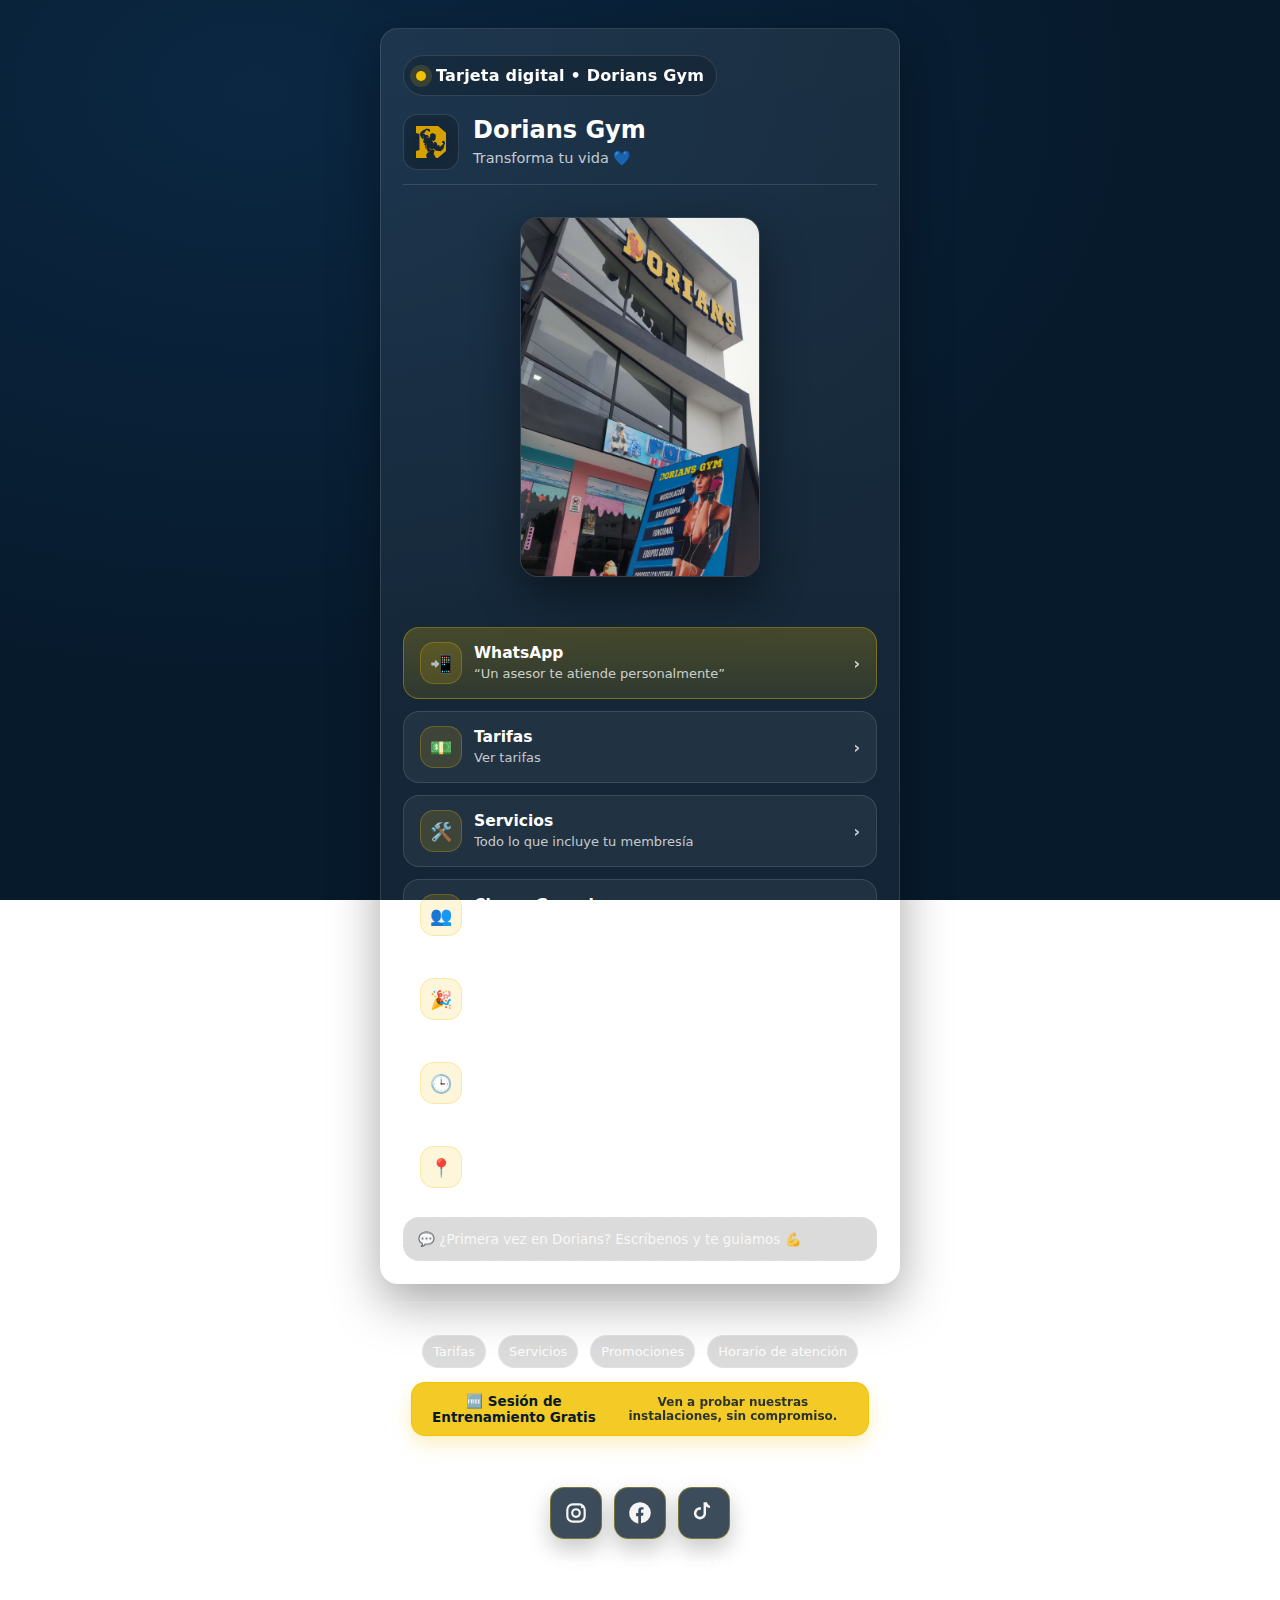
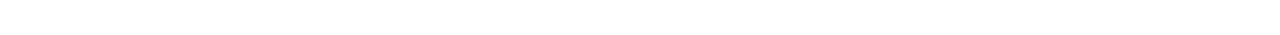
<file: index.html>
<!doctype html>
<html lang="es">
<head>
  <meta charset="utf-8" />
  <meta name="viewport" content="width=device-width,initial-scale=1" />
  <title>Dorians Gym | Contacto</title>
  <meta name="description" content="Dorians Gym - Tarjeta digital: contacto, ubicación, horarios y redes." />
  <link rel="stylesheet" href="./styles.css" />
</head>




<body>
  <main class="wrap">
    <section class="card" aria-label="Tarjeta digital Dorians Gym">
      <header class="top">
        <div class="badge"><span class="dot"></span> Tarjeta digital • Dorians Gym</div>

        <div class="brand">
        <div class="logoBox">
            <img class="logoImg" src="./logo-dorians.svg" alt="Dorians Gym" />
        </div>

          <div>
            <h1>Dorians Gym</h1>
            <p class="tagline">Transforma tu vida 💙</p>
          </div>
        </div>

        <div class="divider"></div>
      </header>

      <!-- Foto del gimnasio -->
      <div class="gymPhotoWrap">
        <img 
          src="./foto-gym-frente.jpg" 
          alt="Fachada Dorians Gym"
          class="gymPhoto"
          loading="lazy"
        />
      </div>



      <div class="content">
        <div class="grid">

          <a class="btn primary" id="btn-whatsapp" href="#" target="_blank" rel="noopener">
            <div class="left">
              <div class="icon">📲</div>
              <div class="txt">
                <div class="title">WhatsApp</div>
                <div class="sub">“Un asesor te atiende personalmente”</div>
              </div>
            </div>
            <div class="arrow">›</div>
          </a>

          
          <!--
          <a class="btn" id="btn-sesion-gratis" href="./sesion-gratis.html">
            <div class="left">
              <div class="icon">🆓</div>
              <div class="txt">
                <div class="title">Sesión de Entrenamiento Gratis</div>
                <div class="sub">Prueba el gym sin compromiso</div>
              </div>
            </div>
            <div class="arrow">›</div>
          </a>
          -->

          <a class="btn" id="btn-tarifas" href="./tarifas.html"  rel="noopener">
            <div class="left">
              <div class="icon">💵</div>
              <div class="txt">
                <div class="title">Tarifas</div>
                <div class="sub">Ver tarifas</div>
              </div>
            </div>
            <div class="arrow">›</div>
          </a>


          <a class="btn" id="btn-servicios" href="./servicios.html"  rel="noopener">
            <div class="left">
              <div class="icon">🛠️</div>
              <div class="txt">
                <div class="title">Servicios</div>
                <div class="sub">Todo lo que incluye tu membresía</div>
              </div>
            </div>
            <div class="arrow">›</div>
          </a>





          <a class="btn" id="btn-clases-grupales" href="./horarios-clases-grupales.html"  rel="noopener">
            <div class="left">
              <div class="icon">👥</div>
              <div class="txt">
                <div class="title">Clases Grupales</div>
                <div class="sub">Ver horarios de las clases grupales</div>
              </div>
            </div>
            <div class="arrow">›</div>
          </a>

          <a class="btn" id="btn-promos" href="./promos.html"  rel="noopener">
            <div class="left">
              <div class="icon">🎉</div>
              <div class="txt">
                <div class="title">Promociones</div>
                <div class="sub">Conoce nuestras promociones</div>
              </div>
            </div>
            <div class="arrow">›</div>
          </a>

          <a class="btn" id="btn-horarios" href="./horario-de-atencion.html"  rel="noopener">
            <div class="left">
              <div class="icon">🕒</div>
              <div class="txt">
                <div class="title">Horario de atención</div>
                <div class="sub">Ver horarios y novedades</div>
              </div>
            </div>
            <div class="arrow">›</div>
          </a>

          <a class="btn" id="btn-maps" href="https://maps.app.goo.gl/na1HuEtreWfcq7Eh8" target="_blank" rel="noopener">
            <div class="left">
              <div class="icon">📍</div>
              <div class="txt">
                <div class="title">Ubicación</div>
                <div class="sub">Cómo llegar a Dorians Gym</div>
              </div>
            </div>
            <div class="arrow">›</div>
          </a>

          <!-- 
          <a class="btn" id="btn-pase" href="#" target="_blank" rel="noopener">
            <div class="left">
              <div class="icon">🎟️</div>
              <div class="txt">
                <div class="title">2 Pases de Cortesía</div>
                <div class="sub">Válido para socios activos</div>
              </div>
            </div>
            <div class="arrow">›</div>
          </a>
          -->

         

          

        </div>

    

        <div class="note" id="note">
          <span id="noteText">Cargando...</span>
          
        </div>

        
      </div>
    </section>

    <div id="footerMount"></div>
    <script src="./shared.js"></script>

  </main>

  <script src="./app.js"></script>

  



</body>
</html>
</file>
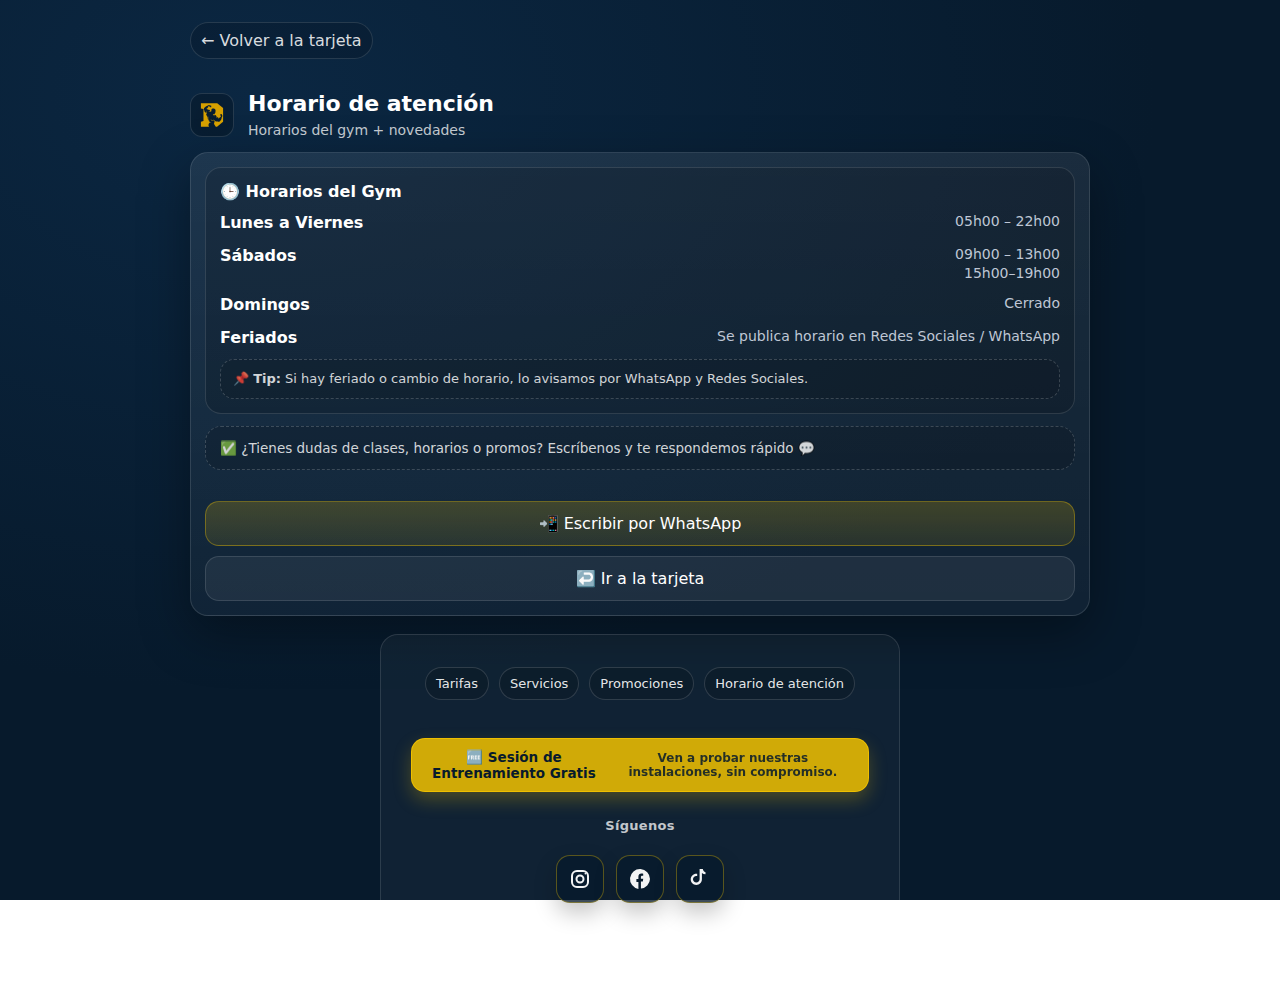
<file: horario-de-atencion.html>
<!doctype html>
<html lang="es">
<head>
  <meta charset="utf-8" />
  <meta name="viewport" content="width=device-width,initial-scale=1" />
  <title>Dorians Gym | Horario de atención</title>
  <meta name="description" content="Horario de atención Dorians Gym." />

  <link rel="stylesheet" href="./styles.css" />
  <link rel="stylesheet" href="./page.css" />
</head>

<body>
  <main class="wrap">
    <header class="header">
      <a class="back" href="./">← Volver a la tarjeta</a>

      <div class="brand">
        <div class="logoBox">
          <img class="logoImg" src="./logo-dorians.svg" alt="Dorians Gym" />
        </div>
        <div>
          <h1>Horario de atención</h1>
          <p class="subtitle">Horarios del gym + novedades</p>
        </div>
      </div>
    </header>

    <section class="card">
      <div class="infoBox" role="region" aria-label="Horarios de atención Dorians Gym">
        <h2 class="infoTitle">🕒 Horarios del Gym</h2>

        <div class="infoGrid">
          <div class="infoItem">
            <div class="infoLabel">Lunes a Viernes</div>
            <div class="infoValue">05h00 – 22h00</div>
          </div>

          <div class="infoItem">
            <div class="infoLabel">Sábados</div>
            <div class="infoValue">09h00 – 13h00</div>
            <div class="infoValue">15h00–19h00</div>
            
          </div>

          <div class="infoItem">
            <div class="infoLabel">Domingos</div>
            <div class="infoValue">Cerrado</div>
          </div>

          <div class="infoItem">
            <div class="infoLabel">Feriados</div>
            <div class="infoValue">Se publica horario en Redes Sociales / WhatsApp</div>
          </div>
        </div>

        <div class="infoNote">
          📌 <strong>Tip:</strong> Si hay feriado o cambio de horario, lo avisamos por WhatsApp y Redes Sociales.
        </div>
      </div>

      
      <div class="note">
        ✅ ¿Tienes dudas de clases, horarios o promos? Escríbenos y te respondemos rápido 💬
      </div>
      
      <br>
      <div class="actions">
        <a class="btn primary"
           href="https://wa.me/593985056250?text=Hola%20Dorians%20Gym%2C%20quiero%20confirmar%20el%20horario%20de%20atenci%C3%B3n."
           target="_blank"
           rel="noopener noreferrer">
          📲 Escribir por WhatsApp
        </a>

        <a class="btn" href="./">↩️ Ir a la tarjeta</a>
      </div>

      
    </section>

    <div id="footerMount"></div>
    <script src="./shared.js"></script>
  </main>
</body>
</html>
</file>
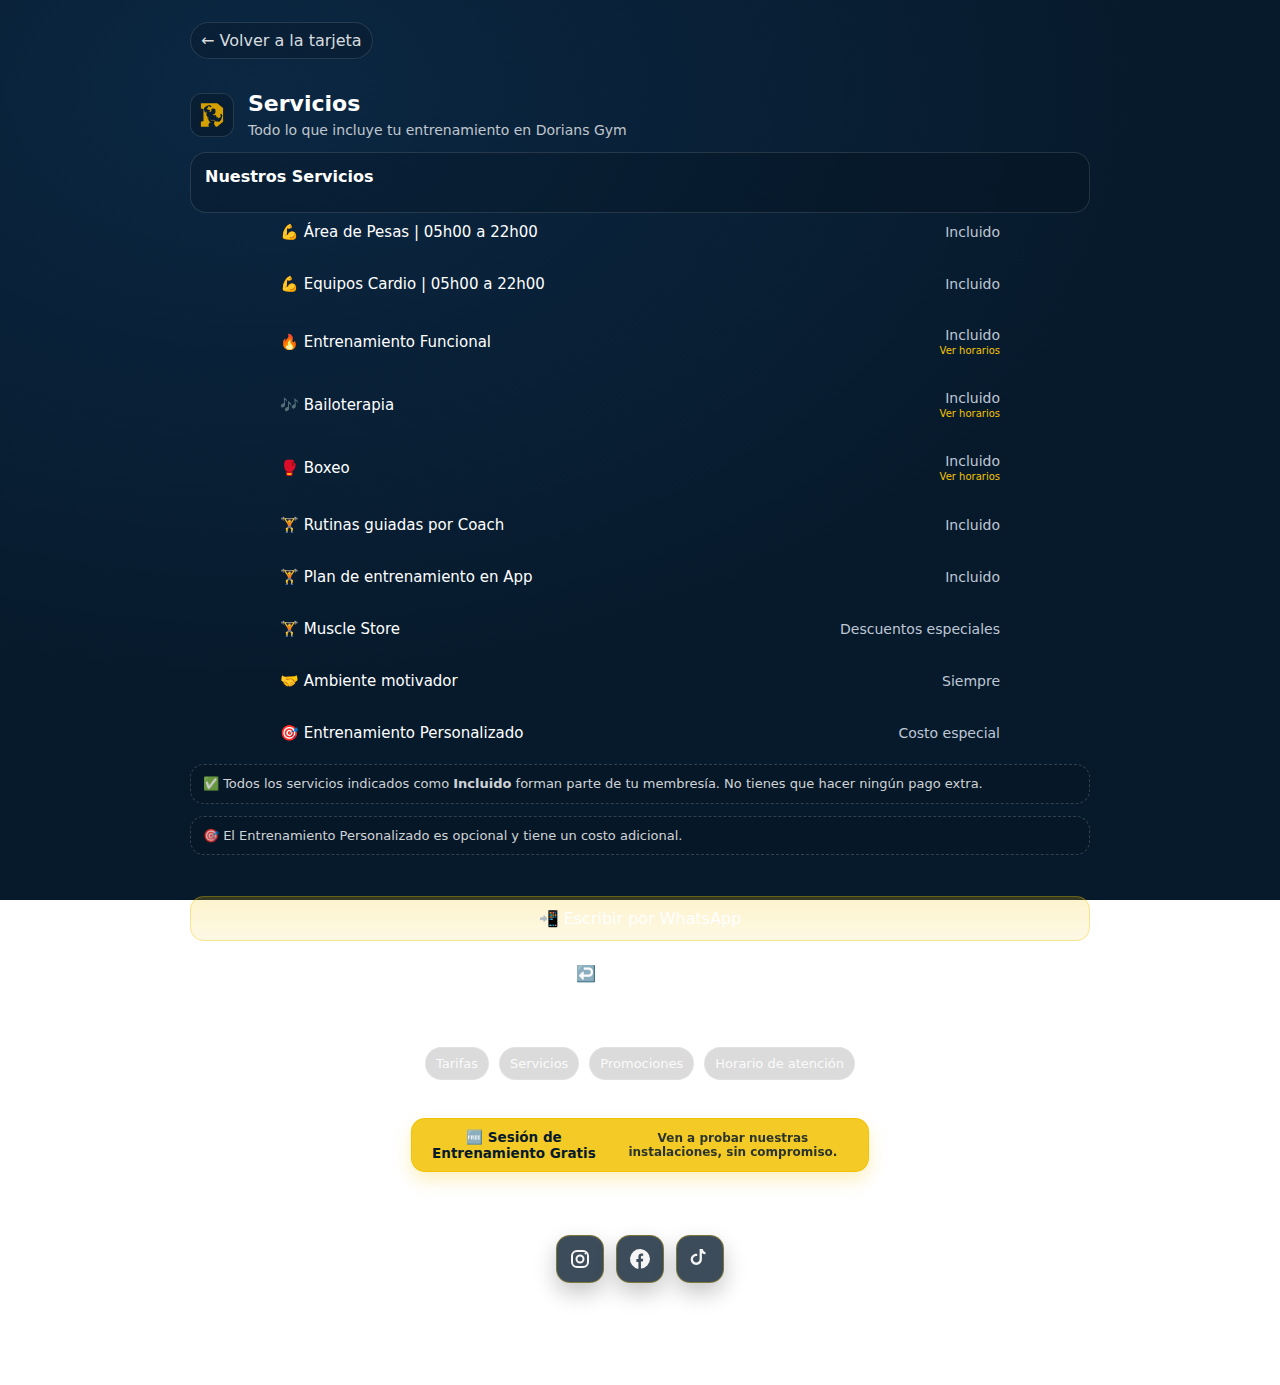
<file: servicios.html>
<!doctype html>
<html lang="es">
<head>
  <meta charset="utf-8" />
  <meta name="viewport" content="width=device-width,initial-scale=1" />
  <title>Dorians Gym | Servicios</title>
  <meta name="description" content="Tarifas Dorians Gym." />
  <link rel="stylesheet" href="./styles.css" />

  <link rel="stylesheet" href="./page.css" />
</head>





<body>
  <main class="wrap">
    <header class="header">
      <a class="back" href="./">← Volver a la tarjeta</a>

      <div class="brand">
        <div class="logoBox">
          <img class="logoImg" src="./logo-dorians.svg" alt="Dorians Gym" />
        </div>
        <div>
          <h1>Servicios</h1>
          <p class="subtitle">Todo lo que incluye tu entrenamiento en Dorians Gym</p>
        </div>
      </div>
    </header>

   

<div class="infoBox">
  <h2 class="infoTitle">Nuestros Servicios</h2>
 </div>

    <div class="services-container">

  <div class="service-item">
    <span class="service-name">💪 Área de Pesas | 05h00 a 22h00</span>
    <span class="service-status">Incluido</span>
  </div>

  <div class="service-item">
    <span class="service-name">💪 Equipos Cardio | 05h00 a 22h00</span>
    <span class="service-status">Incluido</span>
  </div>

  <div class="service-item">
    <span class="service-name">🔥 Entrenamiento Funcional</span>
    <div class="service-meta">
      <span class="service-status">Incluido</span>
      <a href="./horarios-clases-grupales.html" class="miniLink">Ver horarios</a>
    </div>
  </div>

  <div class="service-item">
    <span class="service-name">🎶 Bailoterapia</span>
    <div class="service-meta">
      <span class="service-status">Incluido</span>
      <a href="./horarios-clases-grupales.html" class="miniLink">Ver horarios</a>
    </div>
  </div>

  <div class="service-item">
    <span class="service-name">🥊 Boxeo</span>
    <div class="service-meta">
      <span class="service-status">Incluido</span>
      <a href="./horarios-clases-grupales.html" class="miniLink">Ver horarios</a>
    </div>
  </div>

  <div class="service-item">
    <span class="service-name">🏋️ Rutinas guiadas por Coach</span>
    <span class="service-status">Incluido</span>
  </div>

  <div class="service-item">
    <span class="service-name">🏋️ Plan de entrenamiento en App</span>
    <span class="service-status">Incluido</span>
  </div>

  <div class="service-item">
    <span class="service-name">🏋️ Muscle Store</span>
    <span class="service-status">Descuentos especiales</span>
  </div>

  <div class="service-item">
    <span class="service-name">🤝 Ambiente motivador</span>
    <span class="service-status">Siempre</span>
  </div>

  <div class="service-item">
    <span class="service-name">🎯 Entrenamiento Personalizado</span>
    <span class="service-status">Costo especial</span>
  </div>

</div>

<div class="infoNote">
  ✅ Todos los servicios indicados como <strong>Incluido</strong> forman parte de tu membresía.  
  No tienes que hacer ningún pago extra.
</div>


<div class="infoNote">
  🎯 El Entrenamiento Personalizado es opcional y tiene un costo adicional.
</div>


  



      <div class="actions">
        <!-- CTA WhatsApp (principal) -->
        <br>
        <a class="btn primary" href="https://wa.me/593985056250?text=Hola%20Dorians%20Gym%2C%20quiero%20informaci%C3%B3n%20sobre%20sus%20planes%2C%20horarios%20y%20promociones.%20Gracias
" target="_blank" rel="noopener noreferrer">
          📲 Escribir por WhatsApp
        </a>

        <!-- Secundarios -->
        <a class="btn" href="./" >↩️ Ir a la tarjeta</a>
        
      </div>





    <div id="footerMount"></div>
    <script src="./shared.js"></script>
  </main>





</body>
</html>
</file>
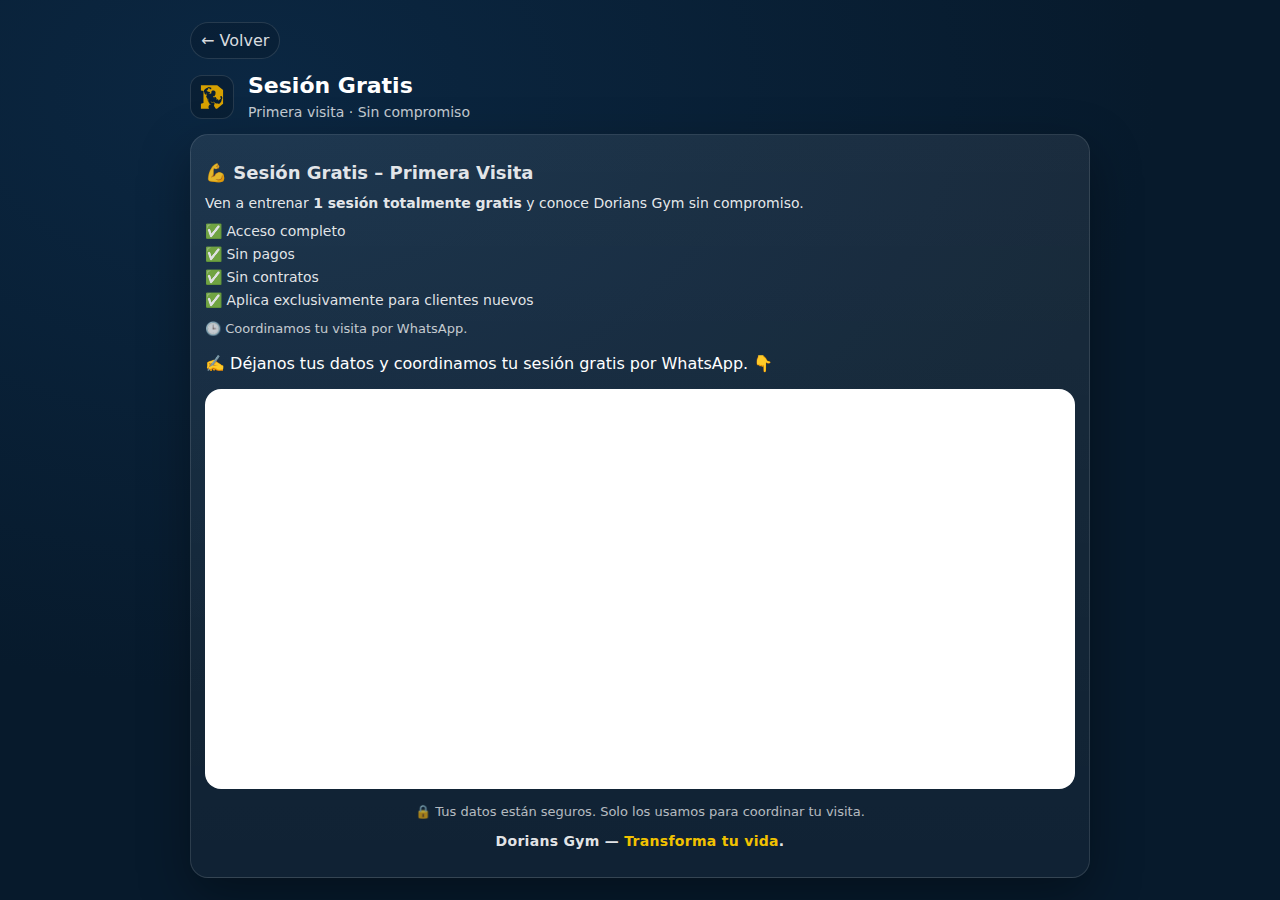
<file: sesion-gratis.html>
<!doctype html>
<html lang="es">
<head>
  <meta charset="utf-8" />
  <meta name="viewport" content="width=device-width,initial-scale=1" />
  <title>Sesión Gratis | Dorians Gym</title>
  <meta name="description" content="Sesión gratis en Dorians Gym. Primera visita sin compromiso." />
  <link rel="stylesheet" href="./page.css" />
</head>

<body>
  <main class="wrap">

    <header class="header">
      <a href="./index.html" class="back">← Volver</a>

      <div class="brand">
        <div class="logoBox">
          <img src="./logo-dorians.svg" class="logoImg" alt="Dorians Gym">
        </div>
        <div>
          <h1>Sesión Gratis</h1>
          <p class="subtitle">Primera visita · Sin compromiso</p>
        </div>
      </div>
    </header>

    <section class="card">

      <div class="trust">
  <h2>💪 Sesión Gratis – Primera Visita</h2>

  <p>
    Ven a entrenar <strong>1 sesión totalmente gratis</strong> y conoce
    Dorians Gym sin compromiso.
  </p>

  <ul class="benefits">
    <li>✅ Acceso completo</li>
    <li>✅ Sin pagos</li>
    <li>✅ Sin contratos</li>
    <li>✅ Aplica exclusivamente para clientes nuevos</li>
  </ul>

  <p class="smallNote">
    🕒 Coordinamos tu visita por WhatsApp.
  </p>
</div>


      <!-- FORMULARIO -->
      <div class="formWrap">
        <p class="formHint">
            ✍️ Déjanos tus datos y coordinamos tu sesión gratis por WhatsApp. 👇
        </p>

        <iframe
            src="https://doriansgym.com/formulario-sesion-gratis/"
            title="Formulario Sesión Gratis"
            loading="lazy"
            style="width:100%; height:400px; border:0; border-radius:16px; overflow:hidden;"
        ></iframe>
        <p class="formAfter">
  🔒 Tus datos están seguros. Solo los usamos para coordinar tu visita.
</p>

<p class="brandSignature">
  Dorians Gym — <strong>Transforma tu vida</strong>.
</p>


    </div>


    </section>

    

  </main>
</body>
</html>
</file>
<file: styles.css>
:root{
  --navy:#071a2c;
  --navy2:#0b2742;
  --yellow:#f2c200;
  --white:#ffffff;
  --muted:rgba(255,255,255,.75);
  --card:rgba(255,255,255,.06);
  --stroke:rgba(255,255,255,.12);
  --shadow: 0 18px 50px rgba(0,0,0,.35);
  --radius:18px;
}

*{box-sizing:border-box}
body{
  margin:0;
  font-family: system-ui, -apple-system, Segoe UI, Roboto, Arial, sans-serif;
  background: radial-gradient(900px 600px at 20% 10%, var(--navy2), var(--navy)) fixed;
  color:var(--white);
  min-height:100svh;
  display:flex;
  align-items:center;
  justify-content:center;
  padding:28px 16px;
}

.wrap{ width:min(520px, 100%); }

.card{
  background: linear-gradient(180deg, rgba(255,255,255,.08), rgba(255,255,255,.04));
  border:1px solid var(--stroke);
  border-radius: var(--radius);
  box-shadow: var(--shadow);
  overflow:hidden;
}

.top{ padding:26px 22px 18px; }

.badge{
  display:inline-flex;
  align-items:center;
  gap:10px;
  padding:10px 12px;
  border:1px solid var(--stroke);
  border-radius:999px;
  background:rgba(0,0,0,.18);
  backdrop-filter: blur(6px);
  font-weight:600;
  letter-spacing:.2px;
}

.dot{
  width:10px;height:10px;border-radius:50%;
  background:var(--yellow);
  box-shadow:0 0 0 6px rgba(242,194,0,.15);
}

.brand{ margin-top:18px; display:flex; align-items:center; gap:14px; }

.brand{ margin-top:18px; display:flex; align-items:center; gap:14px; }

/* LOGO */
.logoBox{
  width:56px;
  height:56px;
  border-radius:14px;
  border:1px solid rgba(255,255,255,.12);
  background: rgba(0,0,0,.18);
  display:flex;
  align-items:center;
  justify-content:center;
  overflow:hidden;
  flex: 0 0 56px;
}

.logoImg{
  width:46px;
  height:46px;
  display:block;
  object-fit:contain;
  filter: drop-shadow(0 6px 14px rgba(0,0,0,.35));
}



h1{ margin:0; font-size:24px; line-height:1.15; }

.tagline{ margin:6px 0 0; color:var(--muted); font-size:14.5px; }

.divider{ height:1px; background:var(--stroke); margin:14px 0 0; }

.content{ padding:18px 22px 22px; }

.grid{ display:grid; gap:12px; margin-top:14px; }

.btn{
  display:flex;
  align-items:center;
  justify-content:space-between;
  gap:14px;
  width:100%;
  padding:14px 16px;
  border-radius:16px;
  border:1px solid var(--stroke);
  background: var(--card);
  color:var(--white);
  text-decoration:none;
  transition: transform .08s ease, background .15s ease, border-color .15s ease;
}

.btn:hover{ transform: translateY(-1px); background: rgba(255,255,255,.09); border-color: rgba(242,194,0,.45); }
.btn:active{ transform: translateY(0px); }

.left{ display:flex; align-items:center; gap:12px; min-width:0; }

.icon{
  width:42px;height:42px;
  border-radius:14px;
  display:grid;
  place-items:center;
  background: rgba(242,194,0,.14);
  border:1px solid rgba(242,194,0,.25);
  flex:0 0 auto;
  font-size:18px;
}

.txt{ display:flex; flex-direction:column; min-width:0; }
.title{ font-weight:800; font-size:15.5px; line-height:1.1; }
.sub{
  margin-top:3px;
  font-size:13px;
  color:var(--muted);
  white-space:nowrap;
  overflow:hidden;
  text-overflow:ellipsis;
}

.arrow{ opacity:.9; font-weight:900; color:rgba(255,255,255,.85); flex:0 0 auto; }

.note{
  margin-top:14px;
  padding:12px 14px;
  border-radius:16px;
  border:1px dashed rgba(255,255,255,.18);
  color:rgba(255,255,255,.82);
  background: rgba(0,0,0,.14);
  font-size:13.5px;
  line-height:1.35;
}

.foot{ margin-top:14px; text-align:center; color:rgba(255,255,255,.6); font-size:12.5px; }

.primary{
  background: linear-gradient(180deg, rgba(242,194,0,.22), rgba(242,194,0,.12));
  border-color: rgba(242,194,0,.35);
}
.primary:hover{
  border-color: rgba(242,194,0,.65);
  background: linear-gradient(180deg, rgba(242,194,0,.28), rgba(242,194,0,.14));
}


.socials{
  margin-top: 14px;
  padding: 14px 14px 16px;
  border-radius: 18px;
  border: 1px solid var(--stroke);
  background: rgba(255,255,255,.04);
}

.socials-title{
  margin: 0 0 12px;
  text-align: center;
  font-weight: 800;
  font-size: 14.5px;
  color: rgba(255,255,255,.9);
}

.socials-list{
  display: flex;
  justify-content: center;
  align-items: center;
  gap: 14px;
  margin-top: 12px;
}

.social-link{
  width: 54px;
  height: 54px;
  border-radius: 14px;
  display: flex;
  align-items: center;
  justify-content: center;
  background: rgba(242,194,0,.12);
  border: 1px solid rgba(242,194,0,.35);
  transition: transform .15s ease, background .2s ease, box-shadow .2s ease;
}

.social-link img{
  width: 26px;
  height: 26px;
  display: block;
}

.social-link svg{
  width: 24px;
  height: 24px;
  display: block;
}

.social-link svg *{
  fill: currentColor;
}

.social-link:hover{
  transform: translateY(-1px);
  border-color: rgba(242,194,0,.65);
  background: rgba(242,194,0,.20);
}

.social-link:active{
  transform: translateY(0px);
}

.social-link.facebook img{
  width: 26px;
  height: 26px;
}

.social-link.tiktok img{
  width: 27px;
  height: 27px;
}

.social-link:hover{
  transform: translateY(-2px);
  background: rgba(242,194,0,.22);
  box-shadow: 0 8px 20px rgba(242,194,0,.25);
}


/* =========================
   FOOTER COMPARTIDO
   ========================= */
.siteFooter{
  margin-top: 16px;
  padding: 14px;
  border-radius: 18px;
  border: 1px solid var(--stroke);
  background: rgba(255,255,255,.04);
}

.footerInner{
  padding:18px 16px 20px;
  text-align:center;
}


.footerBrand{
  display: flex;
  align-items: center;
  gap: 12px;
}

.footerLogo{
  width: 42px;
  height: 42px;
}

.footerTitle{
  font-weight: 900;
  font-size: 14.5px;
}

.footerSub{
  margin-top: 2px;
  color: var(--muted);
  font-size: 13px;
}

.footerLinks{
  display:flex;
  justify-content:center;
  align-items:center;
  gap:12px;
  margin-bottom:12px;
}


.footerLink{
  padding: 8px 10px;
  border-radius: 999px;
  border: 1px solid rgba(255,255,255,.14);
  background: rgba(0,0,0,.14);
  color: rgba(255,255,255,.9);
  text-decoration: none;
  font-size: 13px;
}

.footerLink:hover{
  border-color: rgba(242,194,0,.45);
}

.footerSocials{
  display:flex;
  gap:12px;
  justify-content:center;
  align-items:center;
  margin-top:12px;
}

.footerCopy {
  margin-top: 18px; /* separa el texto de los íconos */
  font-size: 13px;
  opacity: 0.8;
}


/* Reutiliza tus botones sociales */
.footerSocials .social-link{
  width:52px;
  height:52px;
  border-radius:16px;
  display:grid;
  place-items:center;
  background: rgba(242,194,0,.14);
  border:1px solid rgba(242,194,0,.25);
  transition: transform .08s ease, background .15s ease, border-color .15s ease;
}

.footerSocials .social-link img{
  width:28px;
  height:28px;
  display:block;
}

.footerSocials .social-link:hover{
  transform: translateY(-1px);
  background: rgba(242,194,0,.18);
  border-color: rgba(242,194,0,.45);
}

/* ===============================
   FOOTER – Redes sociales grandes
   =============================== */

.siteFooter .social-link {
  width: 52px;
  height: 52px;
  border-radius: 14px;
}

.siteFooter .social-link img {
  width: 26px;
  height: 26px;
}

/* --- Footer inyectado: siempre centrado --- */
#footerMount{
  width: min(520px, 100%);
  margin: 18px auto 0;
}



/* --- Footer: bloque redes sociales --- */
.footerSocialBlock{
  display:flex;
  flex-direction:column;
  align-items:center;
  gap:10px;
  margin-top:14px;
}

.footerSocialTitle{
  font-size:13px;
  font-weight:600;
  letter-spacing:.3px;
  color:rgba(255,255,255,.75);
}

/* Ya los tenías, pero aquí quedan perfectos */
.footerSocials{
  display:flex;
  gap:12px;
  justify-content:center;
  align-items:center;
}


/* =========================
   FOTO GYM (INDEX)
   ========================= */

.gymPhotoWrap{
  display: flex;
  justify-content: center;
  margin: 14px 0 18px;
}

.gymPhoto{
  width: 100%;
  max-width: 240px;      /* controla el tamaño */
  aspect-ratio: 2 / 3;  /* vertical */
  object-fit: cover;

  border-radius: 18px;  /* estilo tarjeta */
  border: 1px solid rgba(255,255,255,.14);

  background: rgba(0,0,0,.2);
  box-shadow: 0 18px 45px rgba(0,0,0,.45);

  transition: transform .25s ease, box-shadow .25s ease;
}

/* Pequeño efecto premium */
.gymPhoto:hover{
  transform: translateY(-2px);
  box-shadow: 0 22px 55px rgba(0,0,0,.55);
}


.note{
  transition: opacity .25s ease, transform .25s ease;
}

.note.fade-out{
  opacity: .2;
  transform: translateY(2px);
}

.note.fade-in{
  opacity: 1;
  transform: translateY(0);
}

/* =========================
   FOOTER – CTA Sesión Gratis (fino)
   ========================= */

.footerCtaBlock{
  margin-top: 14px;
  display: flex;
  justify-content: center;
}

.footerCtaBtn{
  display: inline-flex;
  align-items: center;
  gap: 10px;

  padding: 10px 14px;
  border-radius: 14px;

  text-decoration: none;
  color: #071a2c;
  font-weight: 800;
  font-size: 13.5px;

  background: rgba(242,194,0,.85);
  border: 1px solid rgba(242,194,0,.9);

  box-shadow: 0 8px 18px rgba(242,194,0,.25);
  transition: transform .12s ease, box-shadow .12s ease, background .12s ease;
}

.footerCtaBtn span{
  font-size: 12px;
  font-weight: 600;
  opacity: .85;
}

.footerCtaBtn:hover{
  transform: translateY(-1px);
  background: rgba(242,194,0,.95);
  box-shadow: 0 10px 22px rgba(242,194,0,.35);
}

.footerCtaBtn:active{
  transform: translateY(0);
}



/* ===== FIX: íconos redes del FOOTER más visibles (sin tocar lo demás) ===== */

/* Botón social del footer: más oscuro + borde amarillo */
.footerSocials .social-link{
  background: rgba(7,26,44,.78) !important;         /* navy */
  border-color: rgba(242,194,0,.35) !important;
  box-shadow: 0 10px 22px rgba(0,0,0,.22);
  color: rgba(255,255,255,.95) !important;          /* para SVG inline */
}

/* Si son <img> (svg/png) los volvemos claros */
.footerSocials .social-link img{
  filter: brightness(0) invert(1) !important;       /* blanco */
  opacity: .95;
}

/* Si son SVG inline, forzamos a usar currentColor */
.footerSocials .social-link svg,
.footerSocials .social-link svg *{
  fill: currentColor !important;
}

/* Hover pro */
.footerSocials .social-link:hover{
  background: rgba(7,26,44,.92) !important;
  border-color: rgba(242,194,0,.65) !important;
  box-shadow: 0 14px 30px rgba(242,194,0,.16);
}
</file>
<file: page.css>
:root{
  --navy:#071a2c;
  --navy2:#0b2742;
  --yellow:#f2c200;
  --white:#ffffff;
  --muted:rgba(255,255,255,.75);
  --card:rgba(255,255,255,.06);
  --stroke:rgba(255,255,255,.12);
  --shadow: 0 18px 50px rgba(0,0,0,.35);
  --radius:18px;
}

*{box-sizing:border-box}
body{
  margin:0;
  font-family: system-ui, -apple-system, Segoe UI, Roboto, Arial, sans-serif;
  background: radial-gradient(900px 600px at 20% 10%, var(--navy2), var(--navy)) fixed;
  color:var(--white);
  min-height:100svh;
  padding:22px 14px;
}

.wrap{ width:min(900px, 100%); margin:0 auto; }

.header{ display:flex; flex-direction:column; gap:14px; margin-bottom:14px; }

.back{
  color:rgba(255,255,255,.85);
  text-decoration:none;
  display:inline-block;
  width:max-content;
  padding:8px 10px;
  border:1px solid var(--stroke);
  border-radius:999px;
  background:rgba(0,0,0,.14);
}

.brand{ display:flex; align-items:center; gap:14px; }

.logoBox{
  width:44px;height:44px;
  border-radius:12px;
  border:1px solid rgba(255,255,255,.12);
  background: rgba(0,0,0,.18);
  display:flex;
  align-items:center;
  justify-content:center;
  overflow:hidden;
  flex:0 0 44px;
}
.logoImg{ width:34px; height:34px; display:block; object-fit:contain; }

h1{ margin:0; font-size:22px; line-height:1.15; }
.subtitle{ margin:6px 0 0; color:var(--muted); font-size:14px; }

.card{
  background: linear-gradient(180deg, rgba(255,255,255,.08), rgba(255,255,255,.04));
  border:1px solid var(--stroke);
  border-radius: var(--radius);
  box-shadow: var(--shadow);
  padding:14px;
}

.heroImg{
  width:100%;
  height:auto;
  display:block;
  border-radius:16px;
  border:1px solid rgba(255,255,255,.12);
}

.actions{
  display:flex;
  gap:10px;
  flex-wrap:wrap;
  margin-top:12px;
}

.btn{
  display:inline-flex;
  align-items:center;
  justify-content:center;
  gap:10px;
  padding:12px 14px;
  border-radius:14px;
  text-decoration:none;
  color:var(--white);
  border:1px solid var(--stroke);
  background: rgba(255,255,255,.06);
}

.btn.primary{
  border-color: rgba(242,194,0,.35);
  background: linear-gradient(180deg, rgba(242,194,0,.20), rgba(242,194,0,.10));
}

.note{
  margin-top:12px;
  padding:12px 14px;
  border-radius:16px;
  border:1px dashed rgba(255,255,255,.18);
  color:rgba(255,255,255,.82);
  background: rgba(0,0,0,.14);
  font-size:13.5px;
  line-height:1.35;
}

.foot{ margin-top:14px; text-align:center; color:rgba(255,255,255,.6); font-size:12.5px; }




/* =========================
   FOOTER COMPARTIDO
   ========================= */
.siteFooter{
  margin-top: 16px;
  padding: 14px;
  border-radius: 18px;
  border: 1px solid var(--stroke);
  background: rgba(255,255,255,.04);
}

.footerInner{
  display: grid;
  gap: 12px;
}

.footerBrand{
  display: flex;
  align-items: center;
  gap: 12px;
}

.footerLogo{
  width: 42px;
  height: 42px;
}

.footerTitle{
  font-weight: 900;
  font-size: 14.5px;
}

.footerSub{
  margin-top: 2px;
  color: var(--muted);
  font-size: 13px;
}

.footerLinks{
  display: flex;
  flex-wrap: wrap;
  gap: 10px;
}

.footerLink{
  padding: 8px 10px;
  border-radius: 999px;
  border: 1px solid rgba(255,255,255,.14);
  background: rgba(0,0,0,.14);
  color: rgba(255,255,255,.9);
  text-decoration: none;
  font-size: 13px;
}

.footerLink:hover{
  border-color: rgba(242,194,0,.45);
}

.footerSocials{
  display: flex;
  gap: 12px;
  justify-content: center;
}

.footerCopy{
  text-align: center;
  font-size: 12.5px;
  color: rgba(255,255,255,.65);
}

/* Reutiliza tus botones sociales */
.footerSocials .social-link{
  width: 48px;
  height: 48px;
  border-radius: 14px;
}
.footerSocials .social-link img{
  width: 24px;
  height: 24px;
}

.trust{
  margin-top:12px;
  color: rgba(255,255,255,.88);
  font-size: 14px;
  line-height: 1.35;
}

/* ====== Horario de atención (bloque de texto) ====== */
.infoBox{
  border: 1px solid rgba(255,255,255,.12);
  background: rgba(0,0,0,.14);
  border-radius: 16px;
  padding: 14px;
}

.infoTitle{
  margin: 0 0 12px;
  font-size: 16px;
  font-weight: 900;
}

/* Contenedor de horarios */
.infoGrid {
  display: flex;
  flex-direction: column;
  gap: 14px;
}

/* Cada fila (día + horas) */
.infoItem {
  display: grid;
  grid-template-columns: 1fr auto;
  column-gap: 16px;
  align-items: start;
}

/* Día */
.infoLabel {
  font-weight: 600;
  color: #ffffff;
}

/* Horarios (pueden ser varias líneas) */
.infoValue {
  font-size: 14px;
  color: #bfc7d5;
  text-align: right;
}
.infoValue {
  grid-column: 2;
}



.infoNote{
  margin-top: 12px;
  padding: 10px 12px;
  border-radius: 14px;
  border: 1px dashed rgba(255,255,255,.18);
  background: rgba(0,0,0,.10);
  color: rgba(255,255,255,.82);
  font-size: 13px;
  line-height: 1.35;
}

@media (min-width: 520px){
  .infoGrid{
    grid-template-columns: 1fr 1fr;
  }
}

.formWrap{
  margin-top: 16px;
}

.formWrap iframe{
  border-radius: 16px;
  border: 1px solid rgba(255,255,255,.12);
  background: #fff;
}


.trust {
  margin-bottom: 14px;
}

.trust h2 {
  margin: 0 0 8px;
  font-size: 18px;
  font-weight: 900;
}

.trust p {
  margin: 6px 0;
  font-size: 14px;
  color: rgba(255,255,255,.9);
  line-height: 1.35;
}

.trust .benefits {
  list-style: none;
  padding: 0;
  margin: 10px 0;
}

.trust .benefits li {
  font-size: 14px;
  margin: 4px 0;
}

.trust .smallNote {
  margin-top: 8px;
  font-size: 13px;
  color: rgba(255,255,255,.75);
}

.formAfter{
  margin-top: 10px;
  font-size: 13px;
  color: rgba(255,255,255,.7);
  line-height: 1.35;
  text-align: center;
}

.brandSignature{
  margin-top: 6px;
  text-align: center;
  font-size: 14px;
  font-weight: 700;
  color: rgba(255,255,255,.9);
  letter-spacing: .3px;
}

.brandSignature strong{
  color: var(--yellow);
}

.miniLink{
  display:inline-block;
  margin-top:4px;
  font-size:10px;
  font-weight:400;
  color: var(--yellow);
  text-decoration:none;
}

.miniLink:hover{
  text-decoration:underline;
}

.ver-horarios {
  font-size: 12px;
  margin-top: 4px;
  opacity: 0.9;
}


.services-container {
  max-width: 720px;
  margin: 0 auto;
  display: flex;
  flex-direction: column;
  gap: 14px;
}


.service-item {
  display: flex;
  justify-content: space-between;
  align-items: center;
  padding: 10px 0;
}


.service-name {
  font-size: 15px;
  font-weight: 500;
}

.service-status {
  font-size: 14px;
  color: #bfc7d5;
}


/* Contenedor de Incluido + link */
.service-meta {
  display: flex;
  flex-direction: column;
  align-items: flex-end;
}

.service-link {
  display: block;
  font-size: 12px;
  color: #f5c542;
  margin-top: 2px;
  text-decoration: none;
}

.service-link:hover {
  text-decoration: underline;
}

/* Mini link */
.miniLink {
  font-size: 10px;
  color: #f5c400;
  text-decoration: none;
  margin-top: 2px;
}

.miniLink:hover {
  text-decoration: underline;
}
</file>
